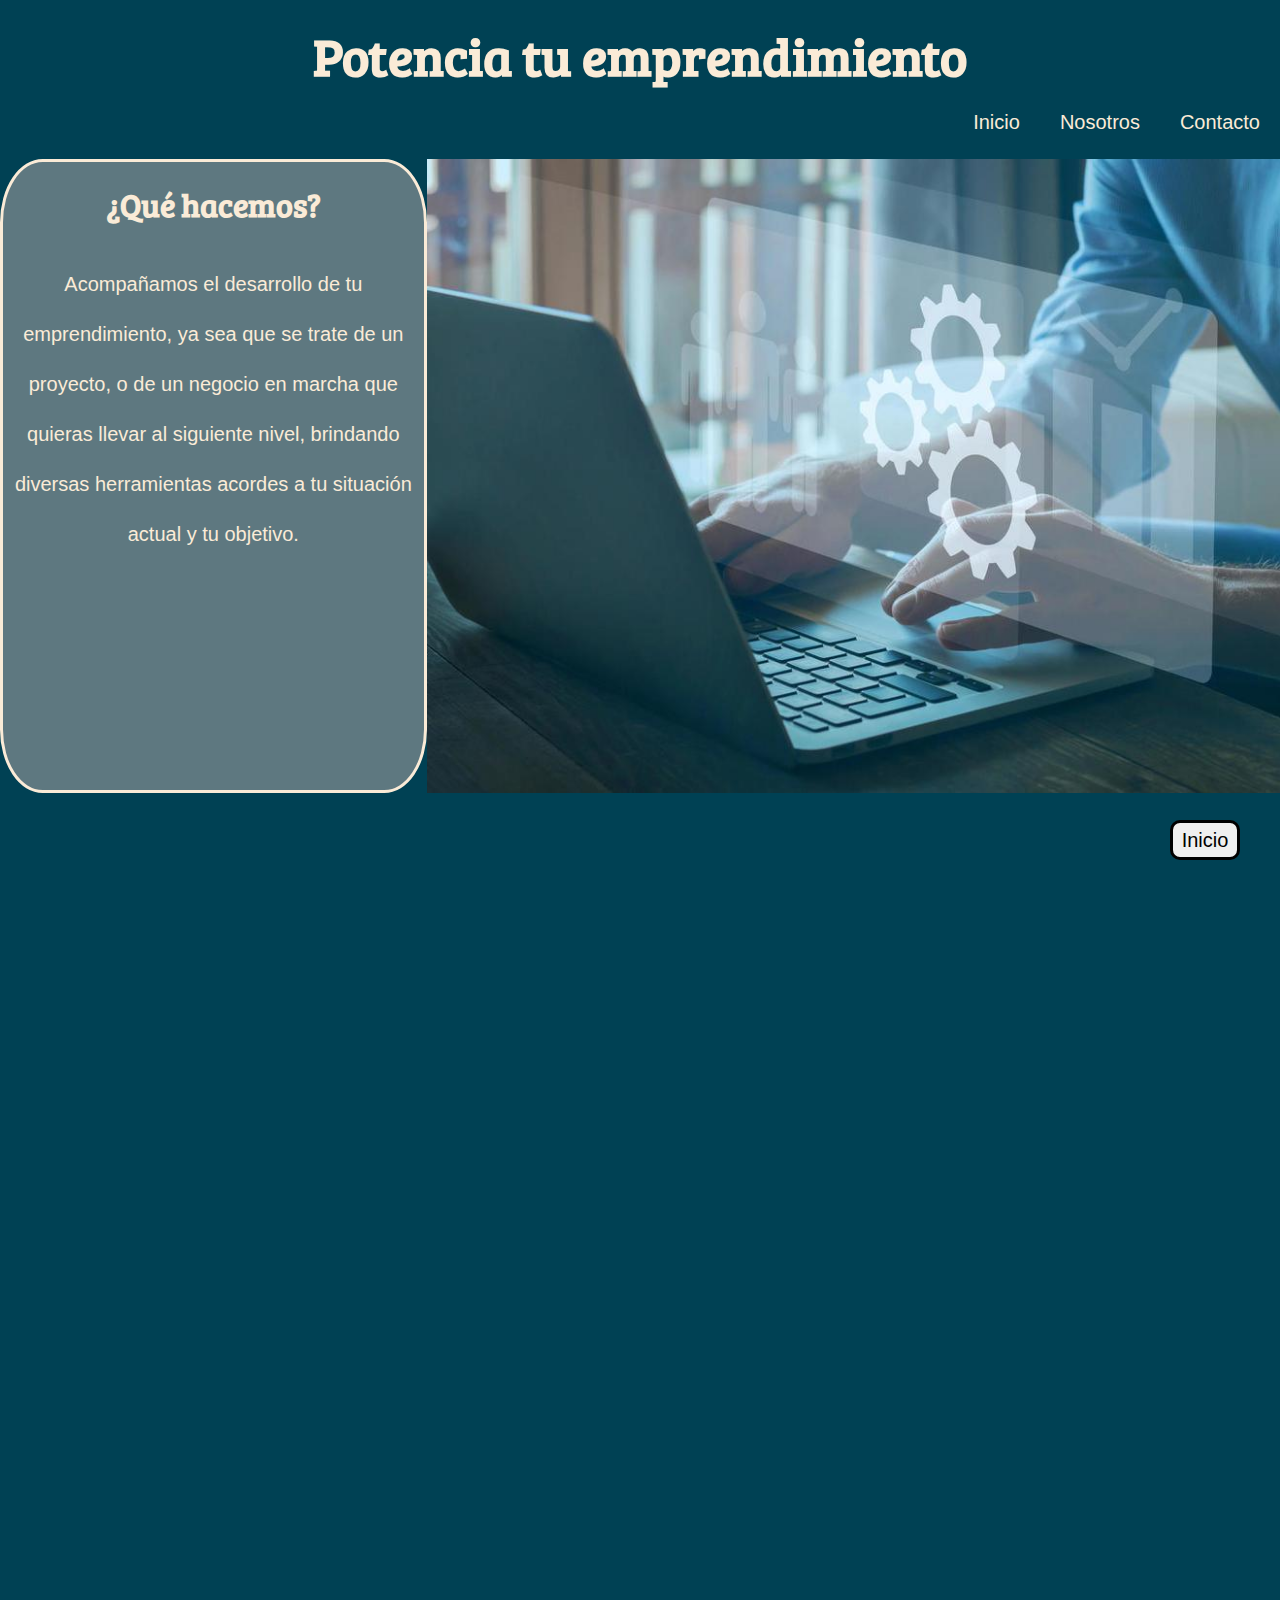
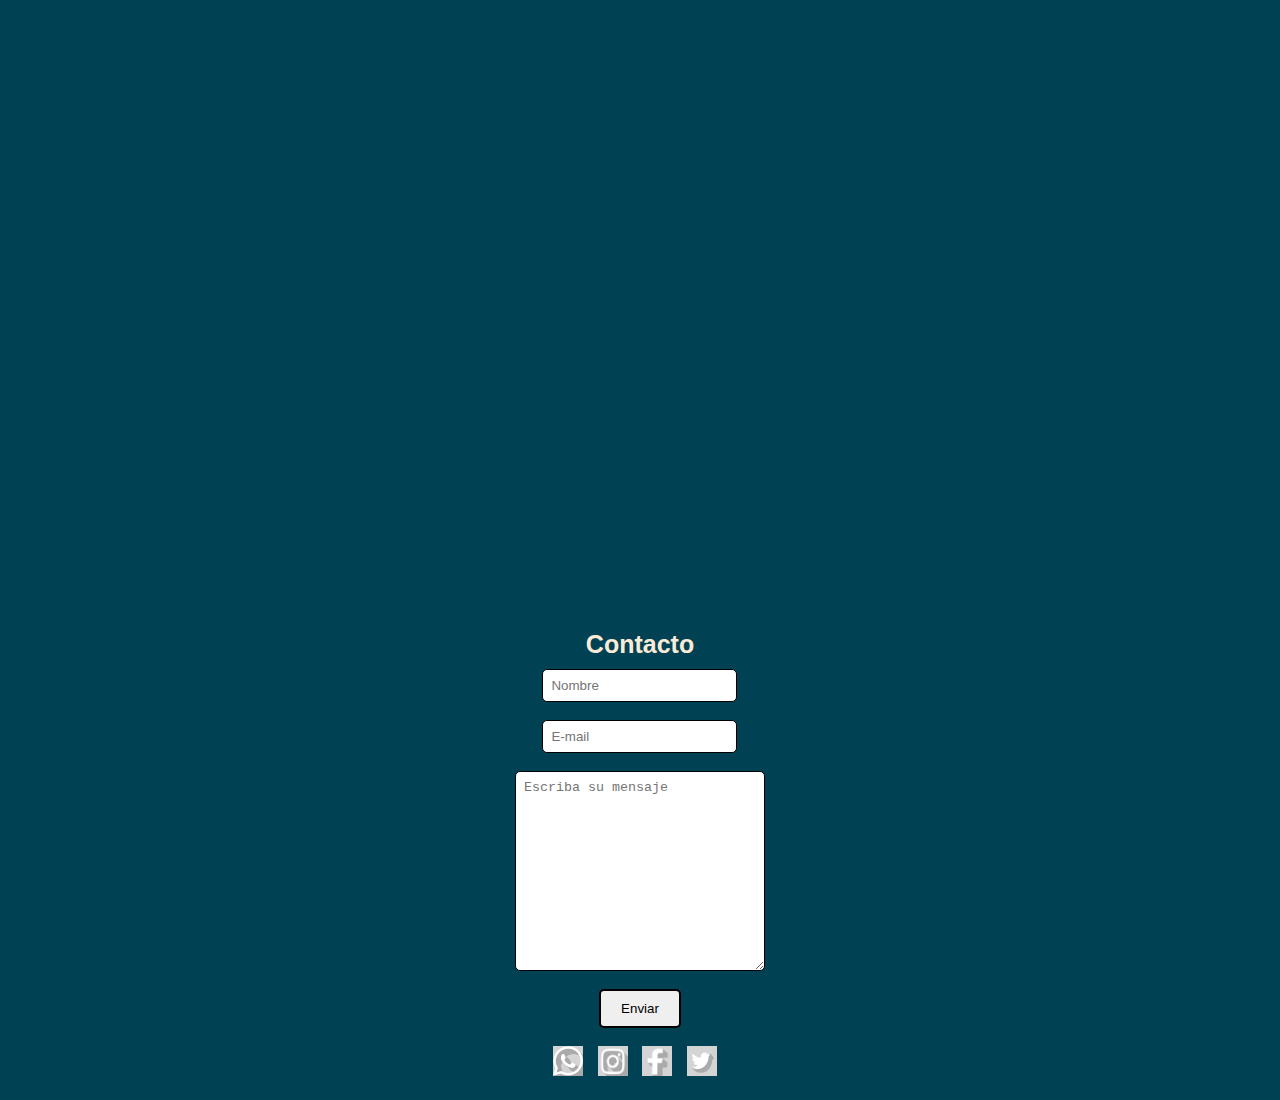
<file: index.html>
<html>
<head>
     <meta charset="UTF-8">
     <meta http-equiv="X-UA-Compatible" content="IE=edge">
     <meta name="viewport" content="width=device-width, initial-scale=1.0">
     
     <meta name="description" content="servicio de asesoramiento a emprendedores">
     <meta name="keywords" content="emprendimiento, negocio, ideas, empresas, freelance, e-commerce">
     <meta property="og:type" content="servicios de asesoramiento personalizado a emprendimientos">
     <meta property="og:tittle" content="potencia tu emprendimiento">
     <meta property="og:description" content="potencia tu emprendimieto - te ayudamos a desarrollar tu idea o negocio en marcha">
     <meta property="og:image" content="img/logo.png">
     
     <title>Potencia tu emprendimiento</title>
     <link rel="icon" href="img/logo.png">
     <link href="https://fonts.googleapis.com/css2?family=Bree+Serif&display=swap" rel="stylesheet">
     <link rel="stylesheet" href="estilos.css">
     <link rel="stylesheet" href="https://cdnjs.cloudflare.com/ajax/libs/animate.css/4.1.1/animate.min.css">
     <link href="https://unpkg.com/aos@2.3.1/dist/aos.css" rel="stylesheet">

</head>
  <body>
    <div class="Grid-container">
         
      <div id="Inicio">
        <div class="Nav"> 
          <h1>Potencia tu emprendimiento</h1>
            <ul>
             <li> <a href="#Contacto"> Contacto </a></li>
             <li> <a href="#Nosotros"> Nosotros </a></li>
             <li> <a href="#">Inicio </a></li>      
            </ul>
        </div>
      </div>
         
      <div class="Izquierda">
        <h2 class= "animate__bounceIn"> ¿Qué hacemos? </h2>  
         <p>Acompañamos el desarrollo de tu emprendimiento, ya sea que se trate de un proyecto, o de un negocio en marcha que quieras llevar al siguiente nivel, brindando diversas herramientas acordes a tu situación actual y tu objetivo.
         </p>
      </div>
         
      <div class="Derecha">
      </div>
         
      <div class="CuadroA" data-aos="zoom-in"> 
        <a href= "asesoramiento.html" target="_blank"> Asesoramiento </a>   
          <p>Personalizado e integral para tu emprendimiento</p>
      </div>
         
      <div class="CuadroB" data-aos="zoom-in"> 
        <a href= "ebook.html" target="_blank"> E-book </a>
         <p>Consejos y herramientas que te permitiran llevar tu emprendimiento al siguiente nivel</p>
      </div>    
         
     <div class="CuadroC" data-aos="zoom-in">
        <h3> Descargables </h3>
          <p>Planillas que te permitiran llevar un control de las finanzas de tu emprendimiento</p>
     </div>
         
      <div id="Nosotros" data-aos="fade-right">
        <h2> Nosotros</h2>
          <p>Somos un equipo de profesionales de administración, contabilidad y finanzas, que se unieron con el objetivo de ayudar a emprendedores a concretar sus proyectos, trabajamos con Pasión, Creatividad y Dinamismo para otorgar una atención personalizada. 
            Brindamos diferentes herramientas que se adapten a las necesidades del cliente, sus objetivos y la etapa en la cuál se encuentren en su proyecto para generar el mayor valor posible. Asumimos los retos con compromiso, honestidad y profesionalismo.</p>     
      </div>

      <button type="button"> <a href="#"> Inicio</a></button>  
      
      <div id="Contacto">
        <h4> Contacto</h4>
        <input type="text" name="nombre" id="nombre" placeholder="Nombre">
        <br><br>
        <input type="text" name="email" id="email" placeholder="E-mail">
        <br><br>
        <textarea type="text" placeholder="Escriba su mensaje" style="min-height: 200px; height: 150px; width: 250px"></textarea>
        <br><br>
        <input class="botons" type="submit" value="Enviar">
        <br><br>
          <div class= "icons">
            <img src="img/ws.jpg" alt="icono de whatsapp" width="30px" height="30px">           
            <img src="img/insta.jpg" alt="icono de instagram" width="30px" height="30px">
            <img src="img/fb.jpg" alt="icono de fabecook" width="30px" height="30px">
            <img src="img/tw.jpg" alt="icono de twitter" width="30px" height="30px">
          </div>
      </div>

    <script src="https://unpkg.com/aos@2.3.1/dist/aos.js"></script>
    <script>
      AOS.init();
    </script>
                    
  </body>
         
</html>
</file>
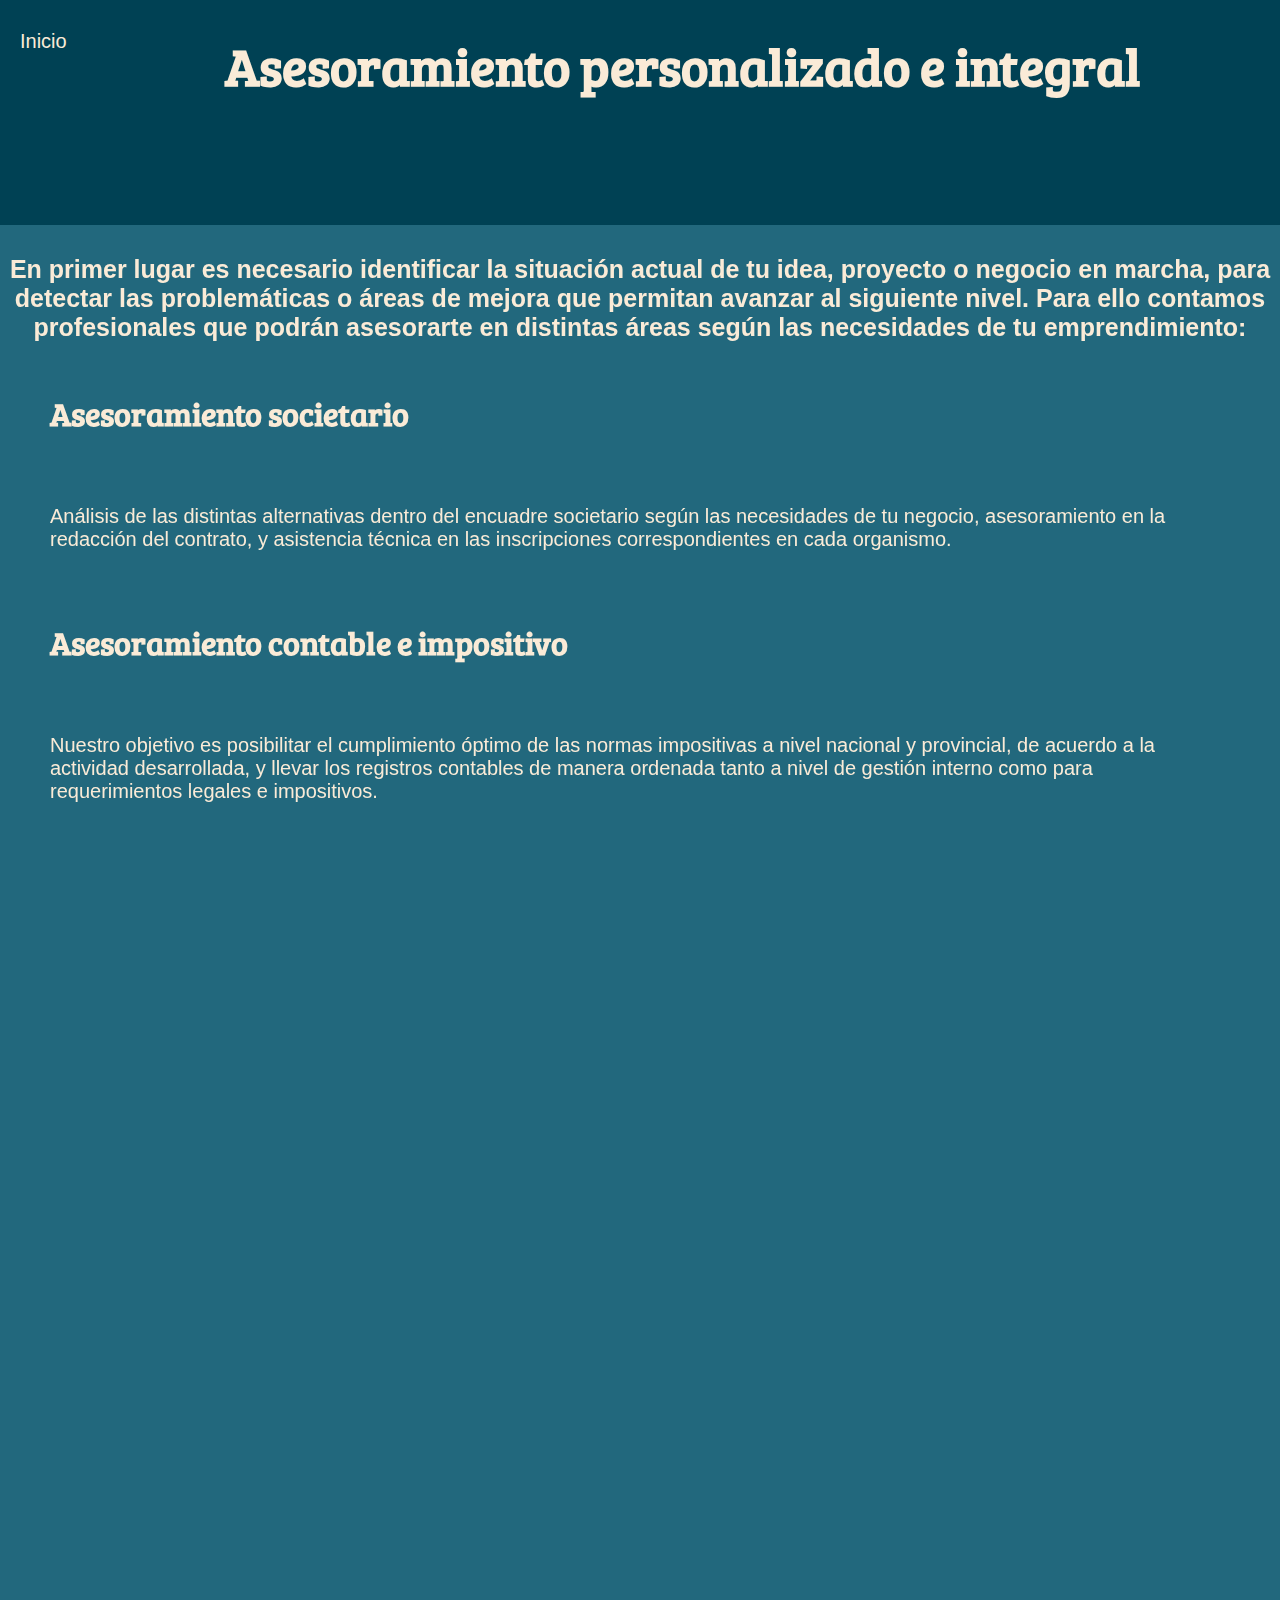
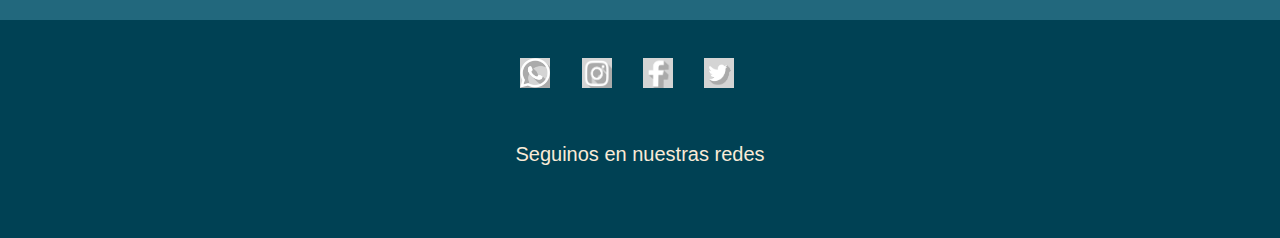
<file: asesoramiento.html>
<html>
    <head>
        <meta charset="UTF-8">
        <meta http-equiv="X-UA-Compatible" content="IE=edge">
        <meta name="viewport" content="width=device-width, initial-scale=1.0">
     
        <meta name="description" content= "Servicio de asesormiento personalizado a emprendedores">
        <meta name="keywords" content="emprendimiento, negocio, ideas, empresas, proyectos">
        <meta property="og:type" content="Asesormiento personalizado a emprendedores">
        <meta property="og:tittle" content="Asesoramiento personalizado">
        <meta property="og:description" content="te ayudamos a desarrollar tu idea o negocio en marcha">
        <meta property="og:image" content="img/logo.png">
     
        <title>Asesoramiento</title>
        <link rel="icon" href="img/logo.png">
        <link href="https://fonts.googleapis.com/css2?family=Bree+Serif&display=swap" rel="stylesheet">
        <link rel="stylesheet" href="estilosAsesoramiento.css">
        <link rel="stylesheet" href="https://cdnjs.cloudflare.com/ajax/libs/animate.css/4.1.1/animate.min.css">
        <link href="https://unpkg.com/aos@2.3.1/dist/aos.css" rel="stylesheet">

    </head>
    <body>
        <div class="Header">
             <div class="Nav"> 
                <a href="index.html"> Inicio </a>
                <h1>Asesoramiento personalizado e integral</h1>
            </div>
        </div>         
        
        <div class="Main">
            <div class="Intro" data-aos="fade-right">
                <h3>
                    En primer lugar es necesario identificar la situación actual de tu idea, proyecto o negocio en marcha, para detectar las problemáticas o áreas de mejora que permitan avanzar al siguiente nivel.
                    Para ello contamos profesionales que podrán asesorarte en distintas áreas según las necesidades de tu emprendimiento:
                </h3>
            </div>

            <div class="Societario" data-aos="fade-right">
                <h2>Asesoramiento societario</h2>
                    <p>Análisis de las distintas alternativas dentro del encuadre societario según las necesidades de tu negocio, asesoramiento en la redacción del contrato, y asistencia técnica en las inscripciones correspondientes en cada organismo.</p>
            </div>

            <div class="Contable" data-aos="fade-right">    
                <h2>Asesoramiento contable e impositivo</h2>
                    <p>Nuestro objetivo es posibilitar el cumplimiento óptimo de las normas impositivas a nivel nacional y provincial, de acuerdo a la actividad desarrollada, y llevar los registros contables de manera ordenada tanto a nivel de gestión interno como para requerimientos legales e impositivos.</p>
            </div>

            <div class="Marketing" data-aos="fade-right">
                <h2>Marketing e investigación de mercado</h2>
                    <p>Brindamos acompañamiento en la identificación del público objetivo a través de estudios de mercado, ayudamos a establecer estrategias para posicionarse en la mente de los consumidores, y a reconocer oportunidades de crecimiento, mejora, desarrollo de nuevos productos o servicios, o agregado de valor a los existentes. Además de tareas operativas como definir las políticas de producto, precio, canales y comunicación.</p>
            </div>
        </div>

        <div class= "Footer"> 
                <div class="Icons">
                    <img src="img/ws.jpg" alt="icono de whatsapp" width="30px" height="30px">           
                    <img src="img/insta.jpg" alt="icono de instagram" width="30px" height="30px">
                    <img src="img/fb.jpg" alt="icono de fabecook" width="30px" height="30px">
                    <img src="img/tw.jpg" alt="icono de twitter" width="30px" height="30px">
                    <p>Seguinos en nuestras redes</p>
                </div>
        </div>
  
      <script src="https://unpkg.com/aos@2.3.1/dist/aos.js"></script>
      <script>
        AOS.init();
      </script>

    </body>

</html>
</file>
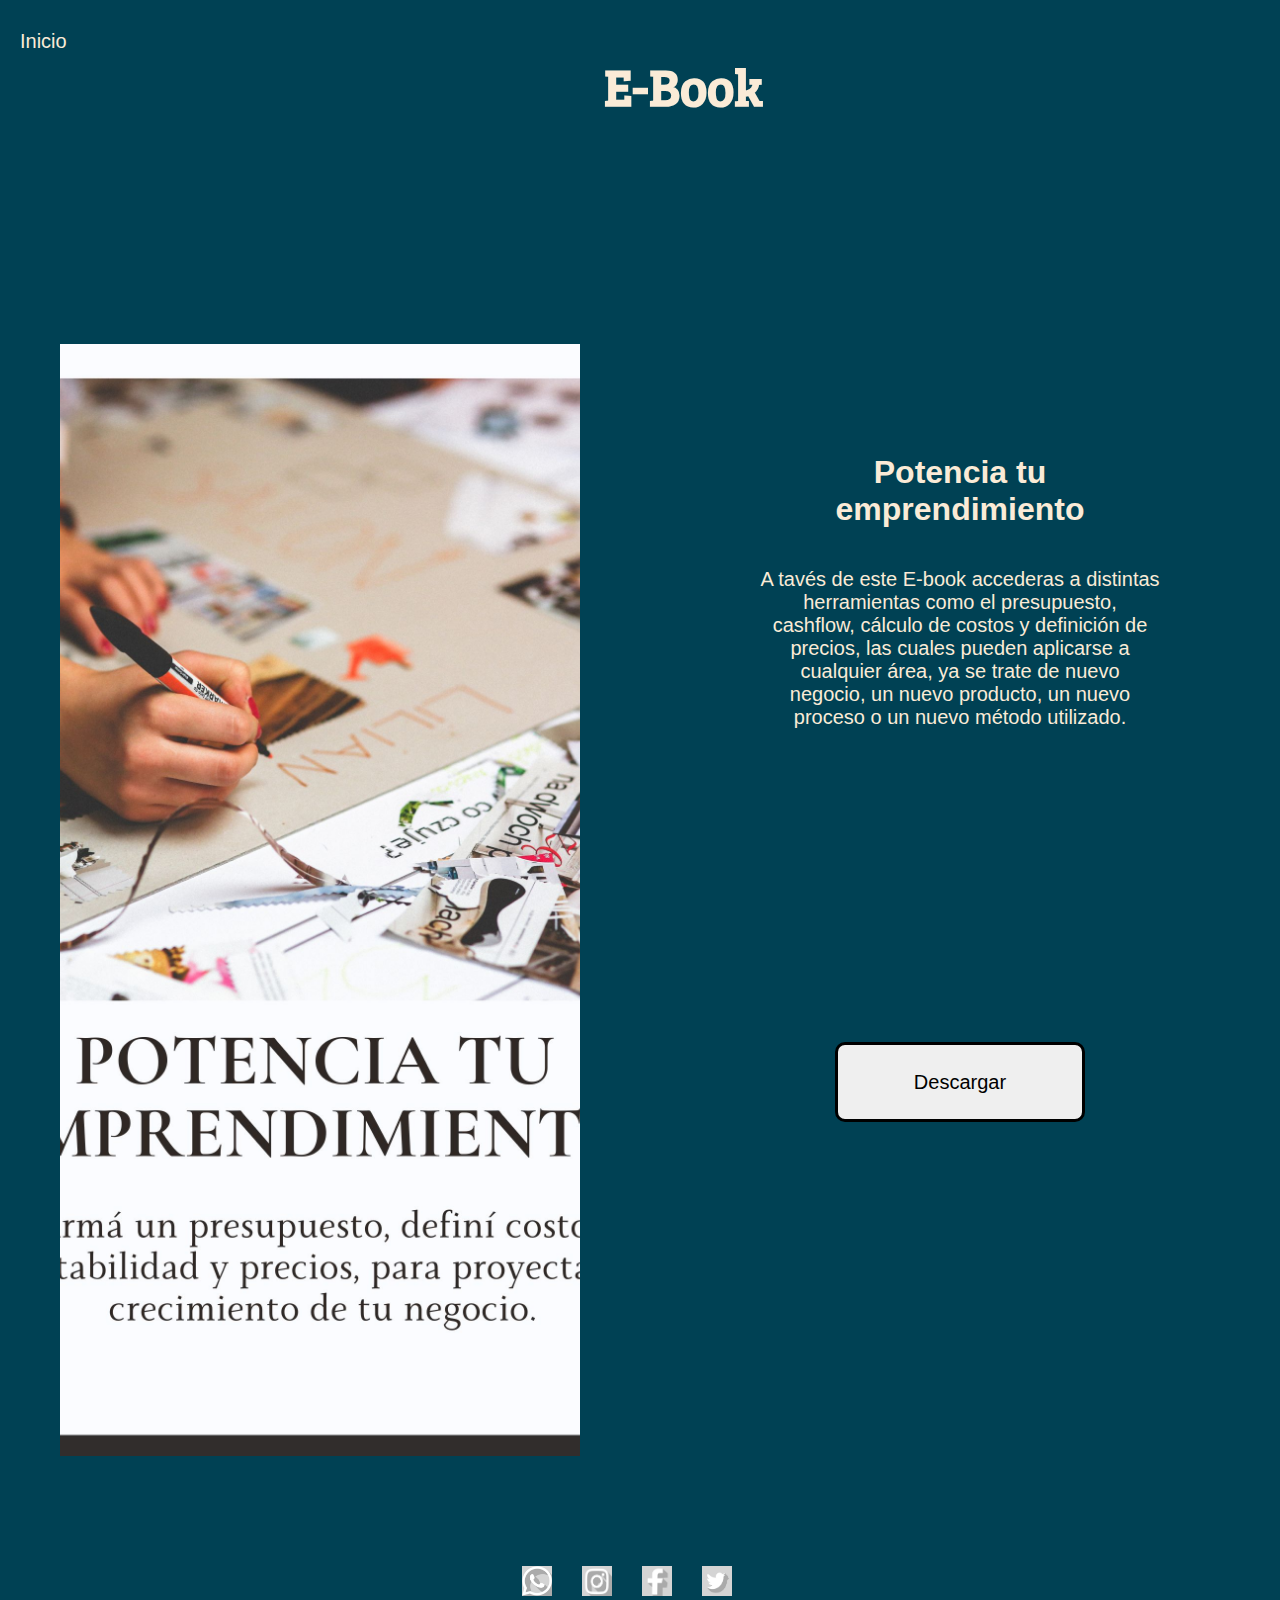
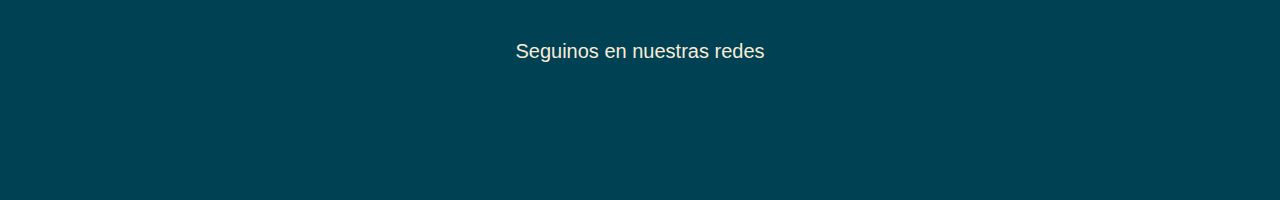
<file: ebook.html>
<html>
    <head>
        <meta charset="UTF-8">
        <meta http-equiv="X-UA-Compatible" content="IE=edge">
        <meta name="viewport" content="width=device-width, initial-scale=1.0">
     
        <meta name="description" content= "E-Book con diversas herramientas para potenciar tu emprendimiento">
        <meta name="keywords" content="e-book, negocio, ideas, acciones, herramientas, tips">
        <meta property="og:type" content="E-Book con herramientas generales para desarrollar una idea de negocio o potenciar un negocio en marcha">
        <meta property="og:tittle" content="E-book descargable">
        <meta property="og:description" content="te ayudamos a desarrollar tu idea o negocio en marcha">
        <meta property="og:image" content="img/logo.png">
     
        <title>E-Book</title>
        <link rel="icon" href="img/logo.png">
        <link href="https://fonts.googleapis.com/css2?family=Bree+Serif&display=swap" rel="stylesheet">
        <link rel="stylesheet" href="estilosEbook.css">
        <link rel="stylesheet" href="https://cdnjs.cloudflare.com/ajax/libs/animate.css/4.1.1/animate.min.css">
    
    </head>
    
    <body>
        <div class="Grid-container">
         
            <div class="Header">
                <div class="Nav"> 
                    <a href="index.html"> Inicio </a>
                    <h1>E-Book</h1>
                </div> 
            </div> 
            
            <div class="Caja1"></div>
        
            <div class="Caja2">
                <h2>Potencia tu emprendimiento</h2>
                    <p>A tavés de este E-book accederas a distintas herramientas como el presupuesto, cashflow, cálculo de costos y definición de precios, las cuales pueden aplicarse a cualquier área, ya se trate de nuevo negocio, un nuevo producto, un nuevo proceso o un nuevo método utilizado.</p> 
            </div>
            
            <div class="Caja3">
                <button type="button"> Descargar </button> 
            </div>
            
            <div class= "Footer">
                
                <div class="icons">
                    <img src="img/ws.jpg" alt="icono de whatsapp" width="30px" height="30px">           
                    <img src="img/insta.jpg" alt="icono de instagram" width="30px" height="30px">
                    <img src="img/fb.jpg" alt="icono de fabecook" width="30px" height="30px">
                    <img src="img/tw.jpg" alt="icono de twitter" width="30px" height="30px">
                </div>
                <p>Seguinos en nuestras redes</p>
            </div>
        </div>
        
    </body>

</html>
</file>
<file: estilos.css>
* {
  padding: 0;
  margin: 0;
}

.Grid-container {
  width: 100%;
  height: 300%;
  background-color: #004154;
  color: antiquewhite;
  text-align: center;
  font-family: Helvetica, sans-serif, Arial;
  display: grid;
  grid-template-columns: 1fr 1fr 1fr;
  grid-template-rows: 0.5fr 2fr 1.5fr 3fr 1fr;
}
@media only screen and (max-width: 768px) {
  .Grid-container {
    grid-template-rows: 0.5fr 1.5fr 1fr 1fr 1fr 2fr 1fr;
    grid-template-columns: 1fr 1fr;
  }
}
@media only screen and (max-width: 550px) {
  .Grid-container {
    grid-template-rows: 0.5fr 1.8fr 1.5fr 1fr 1fr 1fr 1.7fr 1fr;
    grid-template-columns: 1fr 1fr 1fr;
  }
}

h1 {
  font-size: 52px;
  font-family: "Bree Serif", serif, helvetica;
  padding-top: 20px;
}

h2 {
  font-size: 32px;
  font-family: "Bree Serif", serif, helvetica;
  padding-top: 5%;
  padding-bottom: 8%;
}

h3 {
  font-size: 32px;
  font-family: sans-serif, Arial, Helvetica;
}

h4 {
  font-size: 25px;
  color: antiquewhite;
  line-height: 50px;
}

p {
  font-size: 20px;
  line-height: 50px;
}

#Inicio {
  grid-column: 1/4;
  grid-row: 1/2;
  background-color: #004154;
}
@media only screen and (max-width: 768px) {
  #Inicio {
    grid-row: 1/2;
    grid-column: 1/3;
  }
}
@media only screen and (max-width: 550px) {
  #Inicio {
    grid-row: 1/2;
    grid-column: 1/4;
  }
}

.Nav ul li {
  list-style: none;
  font-size: 20px;
  margin: 0 20px;
  padding-top: 20px;
  position: relative;
  float: right;
}
@media only screen and (max-width: 550px) {
  .Nav ul li {
    font-size: 15px;
  }
}
.Nav ul li a {
  text-decoration: none;
  color: antiquewhite;
}
.Nav ul li a:hover {
  background-color: rgba(0, 0, 0, 0.5);
}
.Nav ul li::after {
  content: "";
  height: 3px;
  width: 0%;
  background: rgb(19, 102, 236);
  position: absolute;
  left: 0;
  bottom: 0;
  transition: 0.6s;
}
.Nav ul li:hover::after {
  width: 100%;
}

.Izquierda {
  grid-column: 1/2;
  grid-row: 2/3;
  background-color: #5e7880;
  border-radius: 10%;
  border: solid;
}
@media only screen and (max-width: 768px) {
  .Izquierda {
    grid-row: 2/3;
    grid-column: 2/3;
  }
}
@media only screen and (max-width: 550px) {
  .Izquierda {
    grid-row: 3/4;
    grid-column: 1/4;
  }
}

.Derecha {
  grid-column: 2/4;
  grid-row: 2/3;
  background-image: url("img/imagen.jpg");
  background-size: cover;
  background-repeat: no-repeat;
  animation-name: colores;
  animation-duration: 5s;
  animation-iteration-count: infinite;
}
@media only screen and (max-width: 768px) {
  .Derecha {
    grid-row: 2/3;
    grid-column: 1/2;
  }
}
@media only screen and (max-width: 550px) {
  .Derecha {
    grid-row: 2/3;
    grid-column: 1/4;
  }
}

@keyframes colores {
  0%, 100% {
    filter: blur(0px);
  }
  50% {
    filter: blur(100px);
  }
}
.CuadroA {
  grid-column: 1/2;
  grid-row: 3/4;
  border: solid 5px;
  cursor: pointer;
}
.CuadroA a {
  list-style: none;
  text-decoration: none;
  font-size: 32px;
  font-family: "Bree Serif", serif, helvetica;
  color: antiquewhite;
  padding-top: 5%;
  padding-bottom: 8%;
}
@media only screen and (max-width: 768px) {
  .CuadroA {
    grid-row: 3/4;
    grid-column: 1/3;
  }
}
@media only screen and (max-width: 550px) {
  .CuadroA {
    grid-row: 4/5;
    grid-column: 1/4;
  }
}

.CuadroB {
  grid-column: 2/3;
  grid-row: 3/4;
  background-color: #5e7880;
  display: inline-block;
  border: solid 5px;
  cursor: pointer;
}
.CuadroB a {
  list-style: none;
  text-decoration: none;
  font-size: 32px;
  font-family: "Bree Serif", serif, helvetica;
  color: antiquewhite;
  padding-top: 5%;
  padding-bottom: 8%;
}
@media only screen and (max-width: 768px) {
  .CuadroB {
    grid-row: 4/5;
    grid-column: 1/3;
  }
}
@media only screen and (max-width: 550px) {
  .CuadroB {
    grid-row: 5/6;
    grid-column: 1/4;
  }
}

.CuadroC {
  grid-column: 3/4;
  grid-row: 3/4;
  text-align: center;
  border: solid 5px;
}
.CuadroC a {
  list-style: none;
  text-decoration: none;
  font-size: 32px;
  font-family: "Bree Serif", serif, helvetica;
  color: antiquewhite;
  padding-top: 5%;
  padding-bottom: 8%;
}
@media only screen and (max-width: 768px) {
  .CuadroC {
    grid-row: 5/6;
    grid-column: 1/3;
  }
}
@media only screen and (max-width: 550px) {
  .CuadroC {
    grid-row: 6/7;
    grid-column: 1/4;
  }
}

#Nosotros {
  grid-column: 1/4;
  grid-row: 4/5;
  background-color: #22687d;
  font-size: 20px;
}
@media only screen and (max-width: 768px) {
  #Nosotros {
    grid-row: 6/7;
    grid-column: 1/3;
  }
}
@media only screen and (max-width: 550px) {
  #Nosotros {
    grid-row: 7/8;
    grid-column: 1/4;
  }
}

button {
  width: 70px;
  height: 40px;
  color: black;
  text-decoration: none;
  margin: 20px 20px;
  border-radius: 10px;
  border: 3px solid black;
  font-size: 20px;
  cursor: pointer;
  transition: 0.5s;
  position: fixed;
  right: 20px;
  bottom: 20px;
}
button a {
  text-decoration: none;
  color: black;
}
button:hover {
  background-color: #22687d;
}

#Contacto {
  grid-column: 1/4;
  grid-row: 5/6;
  background-color: #004154;
  display: list-item;
}
#Contacto input[type=text], #Contacto textarea {
  padding: 8px;
  border: 1px solid;
  border-radius: 5px;
}
#Contacto .botons {
  padding: 10px 20px;
  border: 2px solid;
  border-radius: 5px;
  cursor: pointer;
}
#Contacto .botons:hover {
  background-color: #22687d;
}
#Contacto .icons {
  margin-bottom: 20px;
}
#Contacto .icons img {
  margin-right: 10px;
  cursor: pointer;
  transition: transform 0.2s ease-in-out;
}
#Contacto .icons img:hover {
  transform: scale(1.5);
}
@media only screen and (max-width: 768px) {
  #Contacto {
    grid-row: 7/8;
    grid-column: 1/3;
  }
}
@media only screen and (max-width: 550px) {
  #Contacto {
    grid-row: 8/9;
    grid-column: 1/4;
  }
}

/*# sourceMappingURL=estilos.css.map */
</file>
<file: estilosAsesoramiento.css>
* {
  padding: 0;
  margin: 0;
}

body {
  font-family: Helvetica, sans-serif, Arial;
  color: antiquewhite;
  background-color: #004154;
  font-size: 20px;
}

h1 {
  font-size: 52px;
  font-family: "Bree Serif", serif, helvetica;
  text-align: center;
  padding-top: 30px;
}
@media only screen and (max-width: 550px) {
  h1 {
    font-size: 32px;
  }
}

h2 {
  font-size: 32px;
  font-family: "Bree Serif", serif, helvetica;
  margin: 30px 30px;
  padding: 20px 20px;
}
@media only screen and (max-width: 550px) {
  h2 {
    font-size: 22px;
  }
}

h3 {
  font-size: 25px;
  text-align: center;
  padding-top: 30px;
  font-weight: bold;
}
@media only screen and (max-width: 550px) {
  h3 {
    font-size: 20px;
  }
}

p {
  margin: 30px 30px;
  padding: 20px 20px;
}

.Header {
  width: 100%;
  height: 25%;
  background-color: #004154;
}
@media only screen and (max-width: 550px) {
  .Header {
    height: 20%;
  }
}

.Nav a {
  list-style: none;
  font-size: 20px;
  margin: 20px 20px;
  padding-top: 10px;
  position: relative;
  float: left;
  text-decoration: none;
  color: antiquewhite;
}
.Nav a:hover {
  background-color: rgba(0, 0, 0, 0.5);
}
.Nav a::after {
  content: "";
  height: 3px;
  width: 0%;
  background: rgb(19, 102, 236);
  position: absolute;
  left: 0;
  bottom: 0;
  transition: 0.6s;
}
.Nav a:hover::after {
  width: 100%;
}

.Main {
  width: 100%;
  height: 155%;
  background-color: #22687d;
}
@media only screen and (max-width: 768px) {
  .Main {
    height: 120%;
  }
}
@media only screen and (max-width: 550px) {
  .Main {
    height: 170%;
  }
}

.Footer {
  width: 100%;
  height: 20%;
  text-align: center;
  margin-top: 3%;
  background-color: #004154;
}
.Footer .icons img {
  margin-right: 2%;
  cursor: pointer;
  transition: transform 0.2s ease-in-out;
}
.Footer .icons img:hover {
  transform: scale(1.5);
}
@media only screen and (max-width: 550px) {
  .Footer {
    height: 10%;
  }
}

/*# sourceMappingURL=estilosAsesoramiento.css.map */
</file>
<file: estilosEbook.css>
* {
  padding: 0;
  margin: 0;
}

.Grid-container {
  width: 100%;
  height: 200%;
  font-family: Helvetica, sans-serif, Arial;
  color: antiquewhite;
  background-color: #004154;
  text-align: center;
  display: grid;
  grid-template-columns: 1fr 1fr;
  grid-template-rows: 0.3fr 0.8fr 0.5fr 0.3fr;
}
@media only screen and (max-width: 768px) {
  .Grid-container {
    grid-template-columns: 1fr 1fr;
    grid-template-rows: 0.1fr 0.2fr 0.8fr 0.2fr 0.3fr;
  }
}
@media only screen and (max-width: 550px) {
  .Grid-container {
    grid-template-columns: 1fr 1fr;
    grid-template-rows: 0.1fr 0.2fr 0.8fr 0.2fr 0.3fr;
  }
}

h1 {
  font-size: 52px;
  font-family: "Bree Serif", serif, helvetica;
  text-align: center;
  padding-top: 50px;
}
@media only screen and (max-width: 550px) {
  h1 {
    font-size: 32px;
  }
}

h2 {
  font-size: 32px;
  padding-top: 50px;
}
@media only screen and (max-width: 550px) {
  h2 {
    font-size: 27px;
  }
}

p {
  font-size: 20px;
  padding-top: 40px;
}

.Header {
  grid-column: 1/3;
  grid-row: 1/2;
}

.Nav a {
  list-style: none;
  font-size: 20px;
  margin: 20px 20px;
  padding-top: 10px;
  position: relative;
  float: left;
  text-decoration: none;
  color: antiquewhite;
}
.Nav a:hover {
  background-color: rgba(0, 0, 0, 0.5);
}
.Nav a::after {
  content: "";
  height: 3px;
  width: 0%;
  background: rgb(19, 102, 236);
  position: absolute;
  left: 0;
  bottom: 0;
  transition: 0.6s;
}
.Nav a:hover::after {
  width: 100%;
}

.Caja1 {
  grid-column: 1/2;
  grid-row: 2/4;
  background-image: url(img/portada.jpg);
  background-repeat: no-repeat;
  background-size: cover;
  background-position: center;
  margin: 60px 60px;
  padding: 60px 60px;
}
.Caja1:hover {
  border: solid black 5px;
}
@media only screen and (max-width: 768px) {
  .Caja1 {
    grid-row: 3/4;
    grid-column: 1/3;
    margin: 40px 40px;
    padding: 40px 40px;
  }
}
@media only screen and (max-width: 550px) {
  .Caja1 {
    grid-row: 3/4;
    grid-column: 1/3;
    margin: 20px 20px;
    padding: 20px 20px;
  }
}

.Caja2 {
  grid-column: 2/3;
  grid-row: 2/3;
  margin: 60px 60px;
  padding: 60px 60px;
  align-items: center;
}
.Caja2:hover {
  border: solid white 5px;
}
@media only screen and (max-width: 768px) {
  .Caja2 {
    grid-row: 2/3;
    grid-column: 1/3;
    margin: 20px 20px;
    padding: 20px 20px;
  }
}
@media only screen and (max-width: 550px) {
  .Caja2 {
    grid-row: 2/3;
    grid-column: 1/3;
    margin: 10px 10px;
    padding: 10px 10px;
  }
}

.Caja3 {
  grid-column: 2/3;
  grid-row: 3/4;
  background-color: #004154;
}
@media only screen and (max-width: 768px) {
  .Caja3 {
    grid-row: 4/5;
    grid-column: 1/3;
  }
}
@media only screen and (max-width: 550px) {
  .Caja3 {
    grid-row: 4/5;
    grid-column: 1/3;
  }
}

button {
  width: 250px;
  height: 80px;
  color: black;
  border-radius: 10px;
  border: 3px solid black;
  font-size: 20px;
  cursor: pointer;
  transition: 0.5s;
  right: 30px;
  bottom: 50px;
}
button a {
  color: black;
}
button:hover {
  background-color: #004154;
}

.Footer {
  grid-column: 1/3;
  grid-row: 4/5;
  text-align: center;
  margin-top: 50px;
  background-color: #004154;
}
@media only screen and (max-width: 768px) {
  .Footer {
    grid-row: 5/6;
    grid-column: 1/3;
  }
}
@media only screen and (max-width: 550px) {
  .Footer {
    grid-row: 5/6;
    grid-column: 1/3;
  }
}
.Footer .icons img {
  margin-right: 2%;
  cursor: pointer;
  transition: transform 0.2s ease-in-out;
}
.Footer .icons img:hover {
  transform: scale(1.5);
}

/*# sourceMappingURL=estilosEbook.css.map */
</file>
